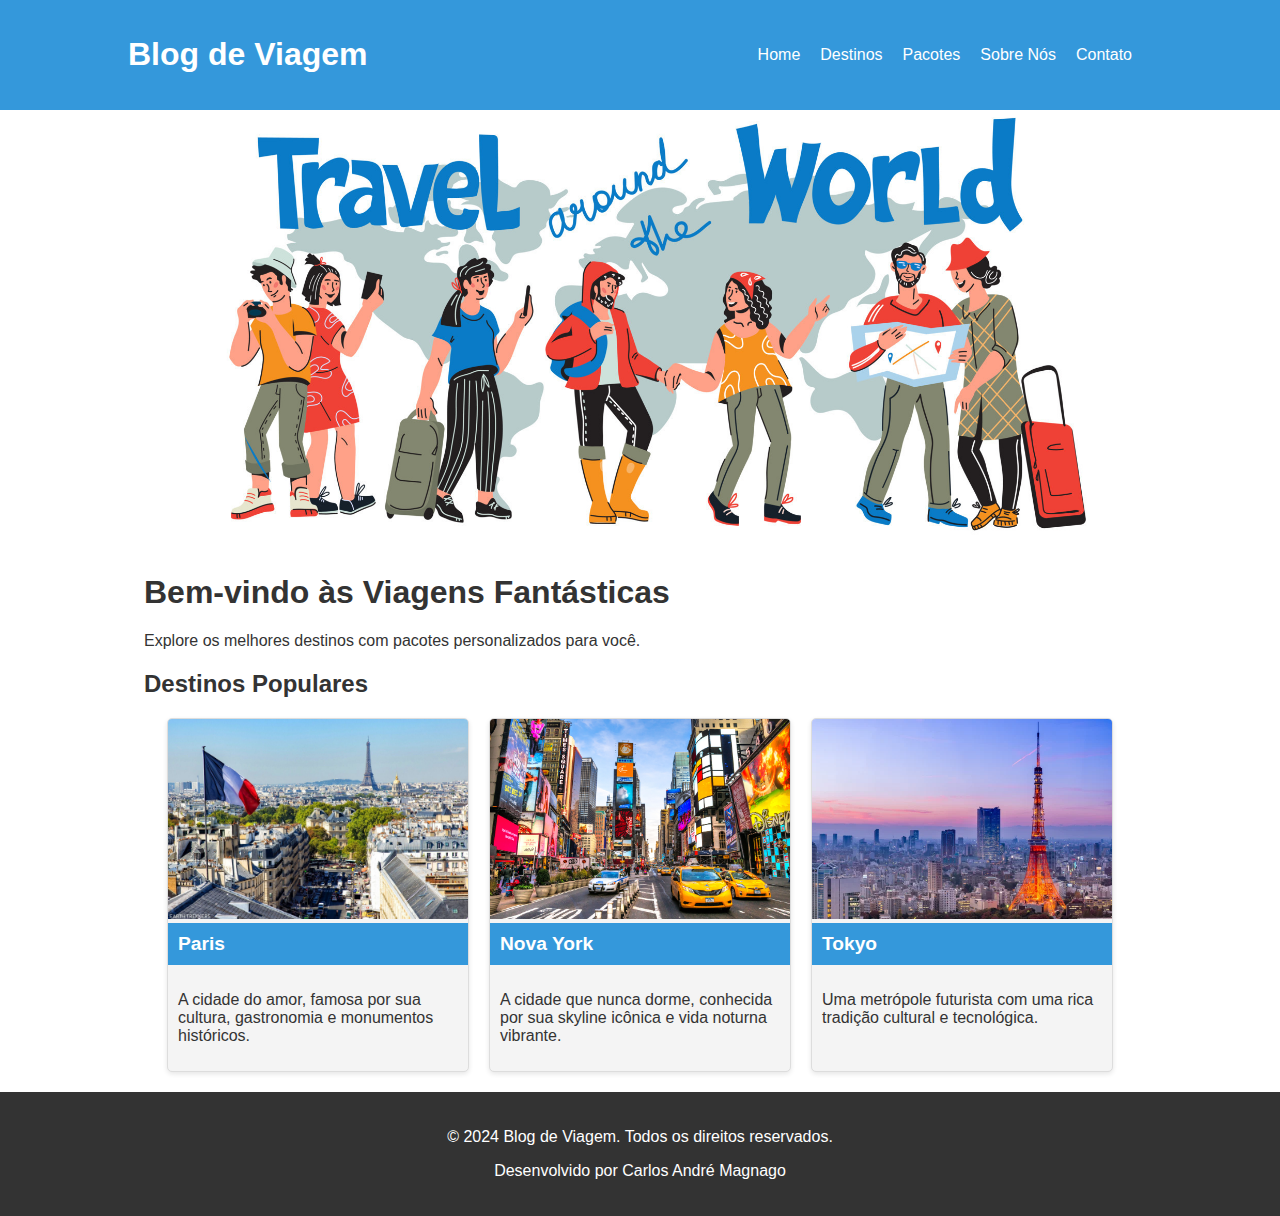
<file: novo trabalho/index.html>
<!DOCTYPE html>
<html lang="pt-BR">
<head>
    <meta charset="UTF-8">
    <meta name="viewport" content="width=device-width, initial-scale=1.0">
    <title>Home - Viagens Fantásticas</title>
    <link rel="stylesheet" href="styles.css">
</head>
<body>
    <header>
        <div class="container">
            <h1>Blog de Viagem</h1>
            <nav>
                <ul>
                    <li><a href="index.html">Home</a></li>
                    <li><a href="destinos.html">Destinos</a></li>
                    <li><a href="pacotes.html">Pacotes</a></li>
                    <li><a href="sobrenos.html">Sobre Nós</a></li>
                    <li><a href="contato.html">Contato</a></li>
                </ul>
            </nav>
        </div>
    </header>

    <main>
        <div class="container">
            <img src="banner-home.jpg" alt="Banner Home" class="banner">
            <h1>Bem-vindo às Viagens Fantásticas</h1>
            <p>Explore os melhores destinos com pacotes personalizados para você.</p>

            <h2>Destinos Populares</h2>
            <div class="cards">
                <a href="paris.html" class="card">
                    <img src="paris.jpg" alt="Paris">
                    <h3>Paris</h3>
                    <p>A cidade do amor, famosa por sua cultura, gastronomia e monumentos históricos.</p>
                </a>
                <a href="ny.html" class="card">
                    <img src="ny.jpg" alt="Nova York">
                    <h3>Nova York</h3>
                    <p>A cidade que nunca dorme, conhecida por sua skyline icônica e vida noturna vibrante.</p>
                </a>
                <a href="tokyo.html" class="card">
                    <img src="tokyo.jpg" alt="Tokyo">
                    <h3>Tokyo</h3>
                    <p>Uma metrópole futurista com uma rica tradição cultural e tecnológica.</p>
                </a>
            </div>
        </div>
    </main>
    <footer>
        <div class="container">
            <p>&copy; 2024 Blog de Viagem. Todos os direitos reservados.</p>
            <p>Desenvolvido por Carlos André Magnago</p>
        </div>
    </footer>
</body>
</html>
</file>
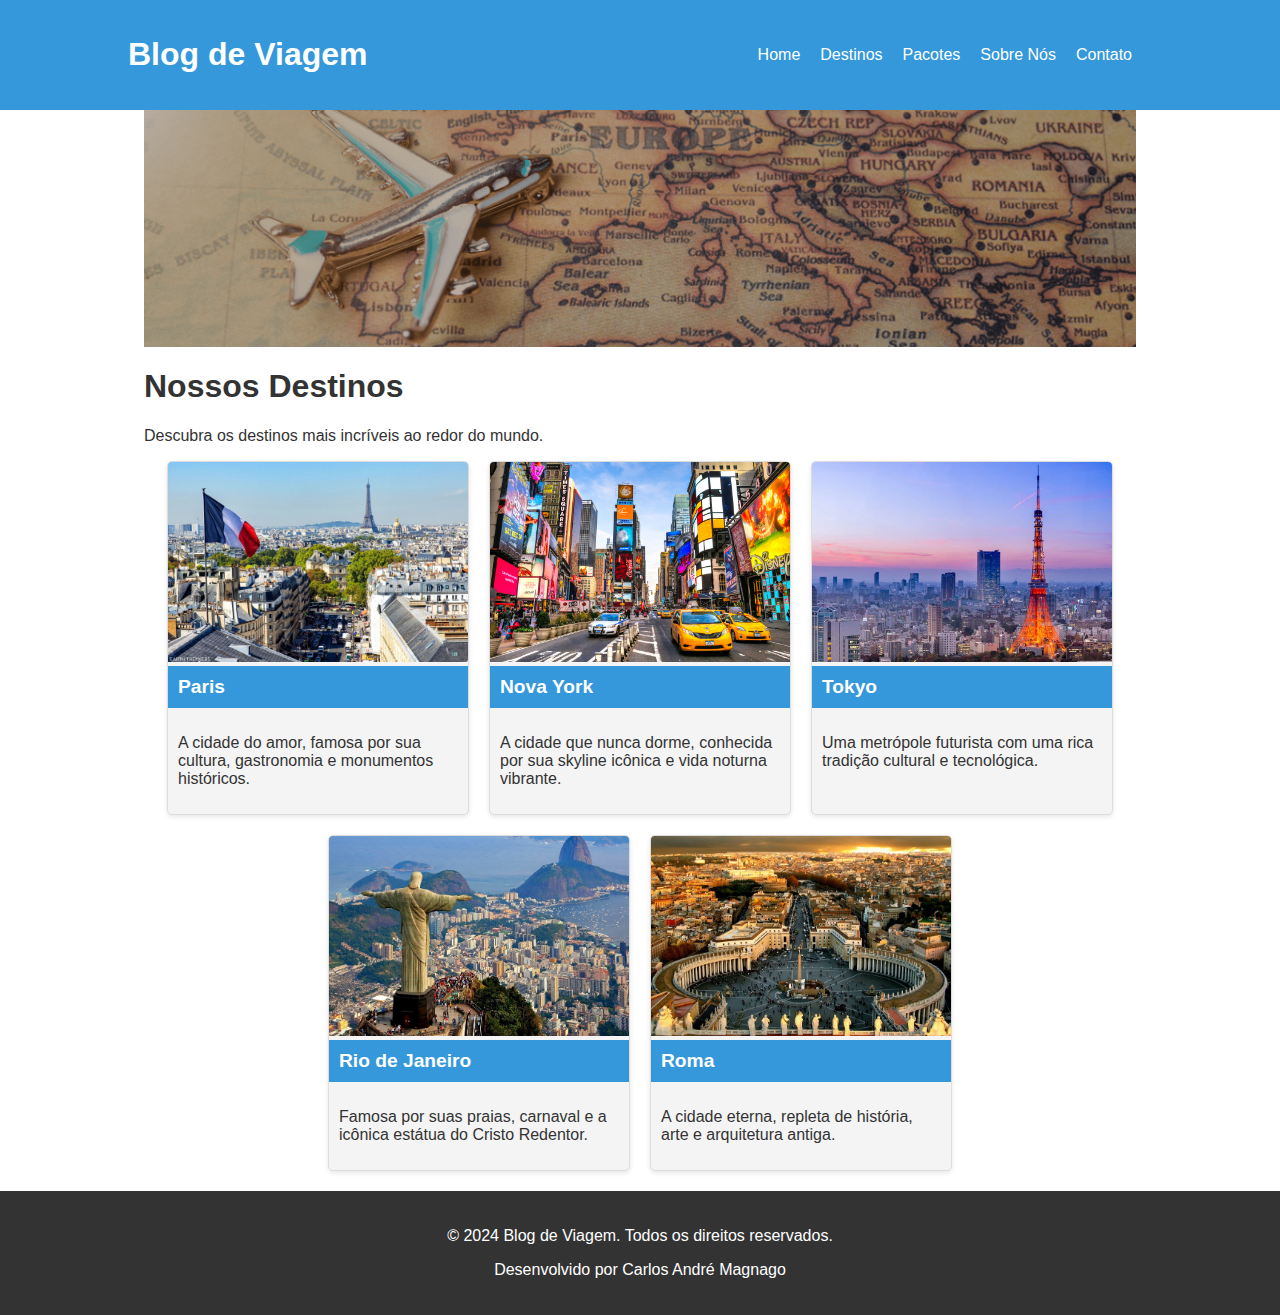
<file: novo trabalho/destinos.html>
<!DOCTYPE html>
<html lang="pt-BR">
<head>
    <meta charset="UTF-8">
    <meta name="viewport" content="width=device-width, initial-scale=1.0">
    <title>Destinos - Viagens Fantásticas</title>
    <link rel="stylesheet" href="styles.css">
</head>
<body>
    <header>
        <div class="container">
            <h1>Blog de Viagem</h1>
            <nav>
                <ul>
                    <li><a href="index.html">Home</a></li>
                    <li><a href="destinos.html">Destinos</a></li>
                    <li><a href="pacotes.html">Pacotes</a></li>
                    <li><a href="sobrenos.html">Sobre Nós</a></li>
                    <li><a href="contato.html">Contato</a></li>
                </ul>
            </nav>
        </div>
    </header>

    <main>
        <div class="container">
            <img src="banner-destinos.png" alt="Banner Destinos" class="banner">
            <h1>Nossos Destinos</h1>
            <p>Descubra os destinos mais incríveis ao redor do mundo.</p>
            <div class="cards">
                <a href="paris.html" class="card">
                    <img src="paris.jpg" alt="Paris">
                    <h3>Paris</h3>
                    <p>A cidade do amor, famosa por sua cultura, gastronomia e monumentos históricos.</p>
                </a>
                <a href="ny.html" class="card">
                    <img src="ny.jpg" alt="Nova York">
                    <h3>Nova York</h3>
                    <p>A cidade que nunca dorme, conhecida por sua skyline icônica e vida noturna vibrante.</p>
                </a>
                <a href="tokyo.html" class="card">
                    <img src="tokyo.jpg" alt="Tokyo">
                    <h3>Tokyo</h3>
                    <p>Uma metrópole futurista com uma rica tradição cultural e tecnológica.</p>
                </a>
                <a href="rio.html" class="card">
                    <img src="rio.jpg" alt="Rio de Janeiro">
                    <h3>Rio de Janeiro</h3>
                    <p>Famosa por suas praias, carnaval e a icônica estátua do Cristo Redentor.</p>
                </a>
                <a href="roma.html" class="card">
                    <img src="roma.jpg" alt="Roma">
                    <h3>Roma</h3>
                    <p>A cidade eterna, repleta de história, arte e arquitetura antiga.</p>
                </a>
            </div>
        </div>
    </main>
    <footer>
        <div class="container">
            <p>&copy; 2024 Blog de Viagem. Todos os direitos reservados.</p>
            <p>Desenvolvido por Carlos André Magnago</p>
        </div>
    </footer>
</body>
</html>
</file>
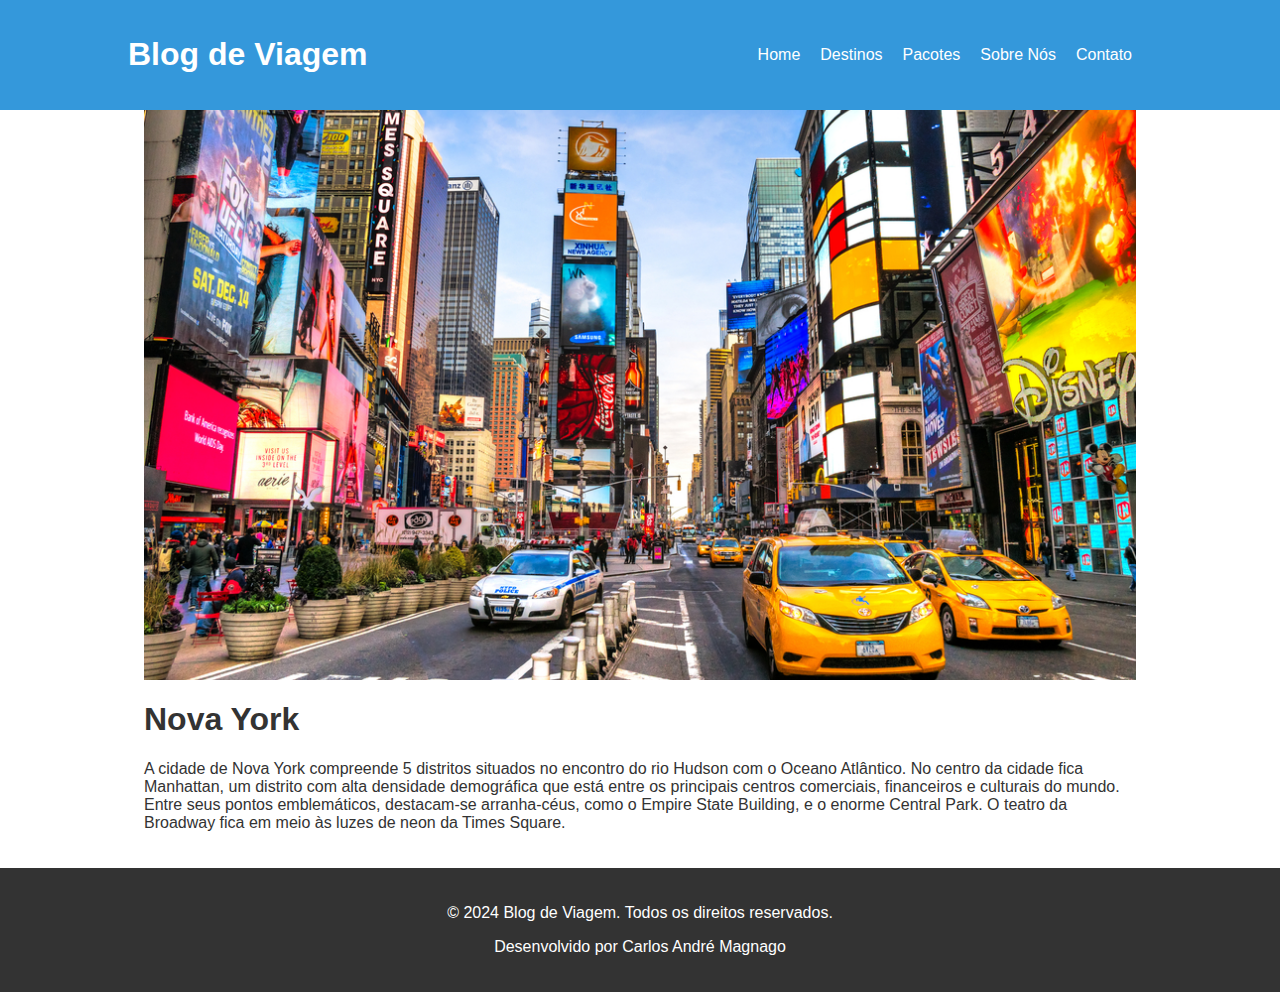
<file: novo trabalho/ny.html>
<!DOCTYPE html>
<html lang="pt-BR">
<head>
    <meta charset="UTF-8">
    <meta name="viewport" content="width=device-width, initial-scale=1.0">
    <title>Paris - Viagens Fantásticas</title>
    <link rel="stylesheet" href="styles.css">
</head>
<body>
    <header>
        <div class="container">
            <h1>Blog de Viagem</h1> 
            <nav>
                <ul>
                    <li><a href="index.html">Home</a></li>
                    <li><a href="destinos.html">Destinos</a></li>
                    <li><a href="pacotes.html">Pacotes</a></li>
                    <li><a href="sobrenos.html">Sobre Nós</a></li>
                    <li><a href="contato.html">Contato</a></li>
                </ul>
            </nav>
        </div>
    </header>

    <main>
        <div class="container">
            <img src="ny.jpg" alt="Banner Nova York" class="banner">
            <h1>Nova York</h1>
            <p>A cidade de Nova York compreende 5 distritos situados no encontro do rio Hudson com o Oceano Atlântico. No centro da cidade fica Manhattan, um distrito com alta densidade demográfica que está entre os principais centros comerciais, financeiros e culturais do mundo. Entre seus pontos emblemáticos, destacam-se arranha-céus, como o Empire State Building, e o enorme Central Park. O teatro da Broadway fica em meio às luzes de neon da Times Square.</p>
        </div>
    </main>

    <footer>
        <div class="container">
            <p>&copy; 2024 Blog de Viagem. Todos os direitos reservados.</p>
            <p>Desenvolvido por Carlos André Magnago</p>
        </div>
    </footer>
</body>
</html>
</file>
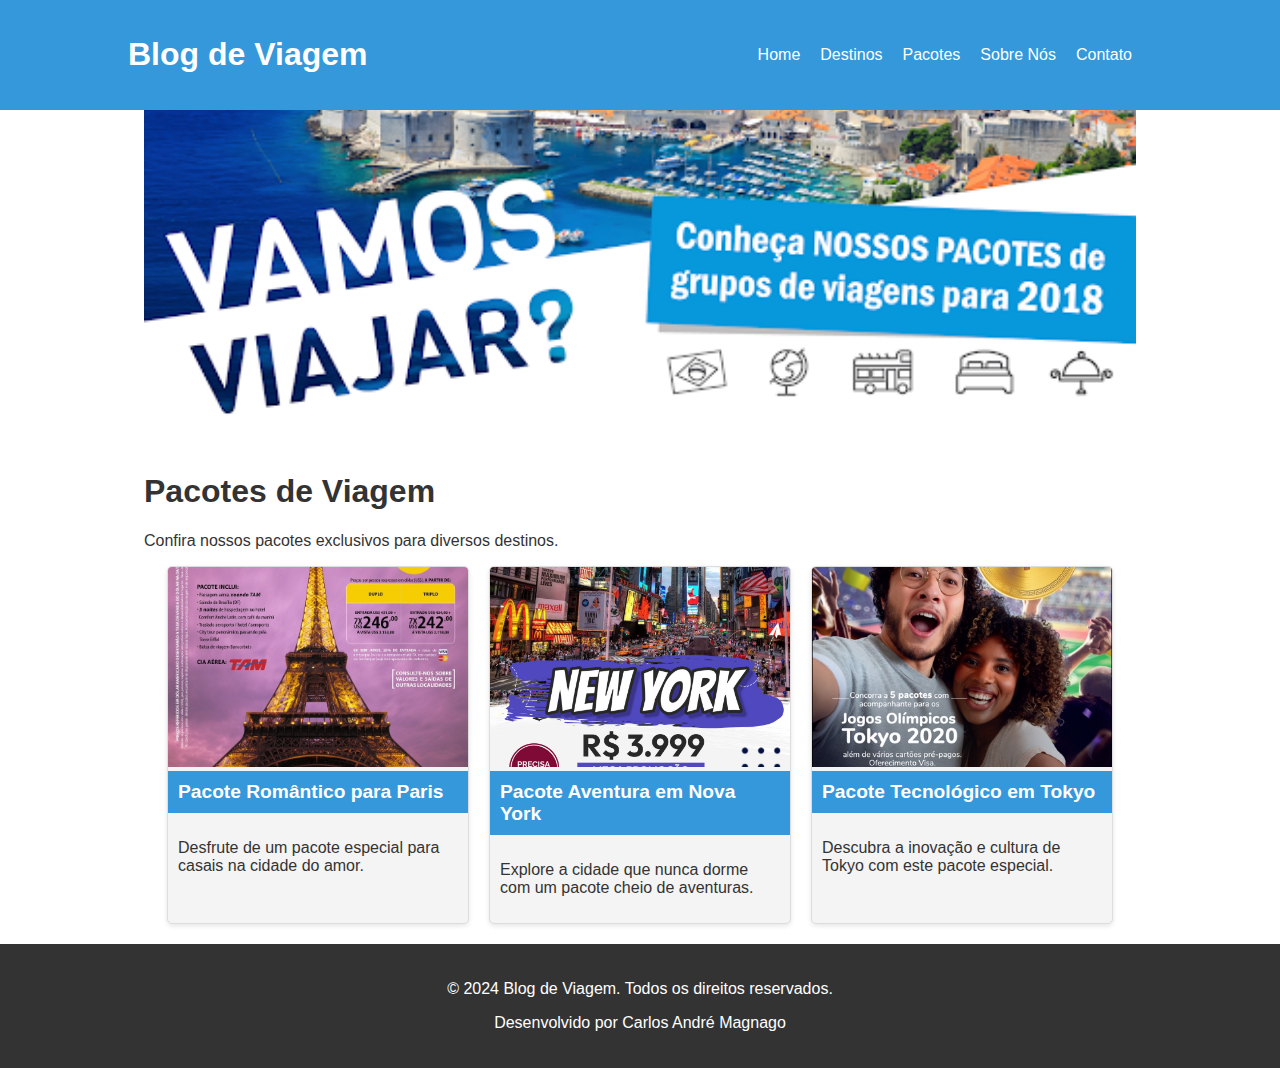
<file: novo trabalho/pacotes.html>
<!DOCTYPE html>
<html lang="pt-BR">
<head>
    <meta charset="UTF-8">
    <meta name="viewport" content="width=device-width, initial-scale=1.0">
    <title>Pacotes - Viagens Fantásticas</title>
    <link rel="stylesheet" href="styles.css">
</head>
<body>
    <header>
        <div class="container">
            <h1>Blog de Viagem</h1>
            <nav>
                <ul>
                    <li><a href="index.html">Home</a></li>
                    <li><a href="destinos.html">Destinos</a></li>
                    <li><a href="pacotes.html">Pacotes</a></li>
                    <li><a href="sobrenos.html">Sobre Nós</a></li>
                    <li><a href="contato.html">Contato</a></li>
                </ul>
            </nav>
        </div>
    </header>

    <main>
        <div class="container">
            <img src="banner-pacotes1.png" alt="Banner Pacotes" class="banner">
            <h1>Pacotes de Viagem</h1>
            <p>Confira nossos pacotes exclusivos para diversos destinos.</p>
            <div class="cards">
                <a href="paris-pacote.html" class="card">
                    <img src="paris-pacote.jpg" alt="Paris Pacote">
                    <h3>Pacote Romântico para Paris</h3>
                    <p>Desfrute de um pacote especial para casais na cidade do amor.</p>
                </a>
                <a href="ny-pacote.html" class="card">
                    <img src="ny-pacote.jpg" alt="Nova York Pacote">
                    <h3>Pacote Aventura em Nova York</h3>
                    <p>Explore a cidade que nunca dorme com um pacote cheio de aventuras.</p>
                </a>
                <a href="tokyo-pacote.html" class="card">
                    <img src="tokyo-pacote.jpg" alt="Tokyo Pacote">
                    <h3>Pacote Tecnológico em Tokyo</h3>
                    <p>Descubra a inovação e cultura de Tokyo com este pacote especial.</p>
                </a>
            </div>
        </div>
    </main>

    <footer>
        <div class="container">
            <p>&copy; 2024 Blog de Viagem. Todos os direitos reservados.</p>
            <p>Desenvolvido por Carlos André Magnago</p>
        </div>
    </footer>
</body>
</html>
</file>
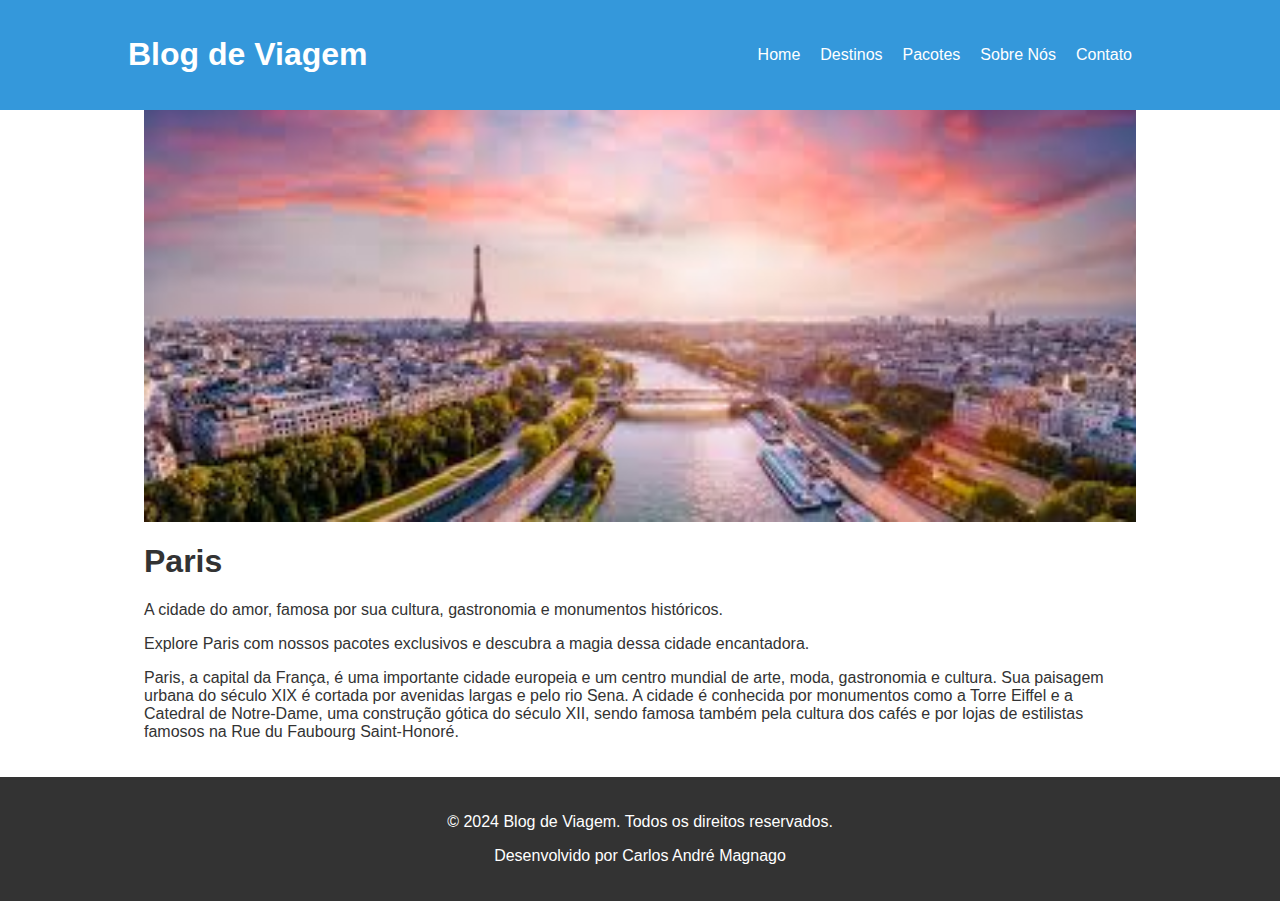
<file: novo trabalho/paris.html>
<!DOCTYPE html>
<html lang="pt-BR">
<head>
    <meta charset="UTF-8">
    <meta name="viewport" content="width=device-width, initial-scale=1.0">
    <title>Paris - Viagens Fantásticas</title>
    <link rel="stylesheet" href="styles.css">
</head>
<body>
    <header>
        <div class="container">
            <h1>Blog de Viagem</h1>
            <nav>
                <ul>
                    <li><a href="index.html">Home</a></li>
                    <li><a href="destinos.html">Destinos</a></li>
                    <li><a href="pacotes.html">Pacotes</a></li>
                    <li><a href="sobrenos.html">Sobre Nós</a></li>
                    <li><a href="contato.html">Contato</a></li>
                </ul>
            </nav>
        </div>
    </header>

    <main>
        <div class="container">
            <img src="paris-banner.jpg" alt="Banner Paris" class="banner">
            <h1>Paris</h1>
            <p>A cidade do amor, famosa por sua cultura, gastronomia e monumentos históricos.</p>
            <p>Explore Paris com nossos pacotes exclusivos e descubra a magia dessa cidade encantadora.</p>
            <p>Paris, a capital da França, é uma importante cidade europeia e um centro mundial de arte, moda, gastronomia e cultura. Sua paisagem urbana do século XIX é cortada por avenidas largas e pelo rio Sena. A cidade é conhecida por monumentos como a Torre Eiffel e a Catedral de Notre-Dame, uma construção gótica do século XII, sendo famosa também pela cultura dos cafés e por lojas de estilistas famosos na Rue du Faubourg Saint-Honoré.</p>
        </div>
    </main>

    <footer>
        <div class="container">
            <p>&copy; 2024 Blog de Viagem. Todos os direitos reservados.</p>
            <p>Desenvolvido por Carlos André Magnago</p>
        </div>
    </footer>
</body>
</html>
</file>
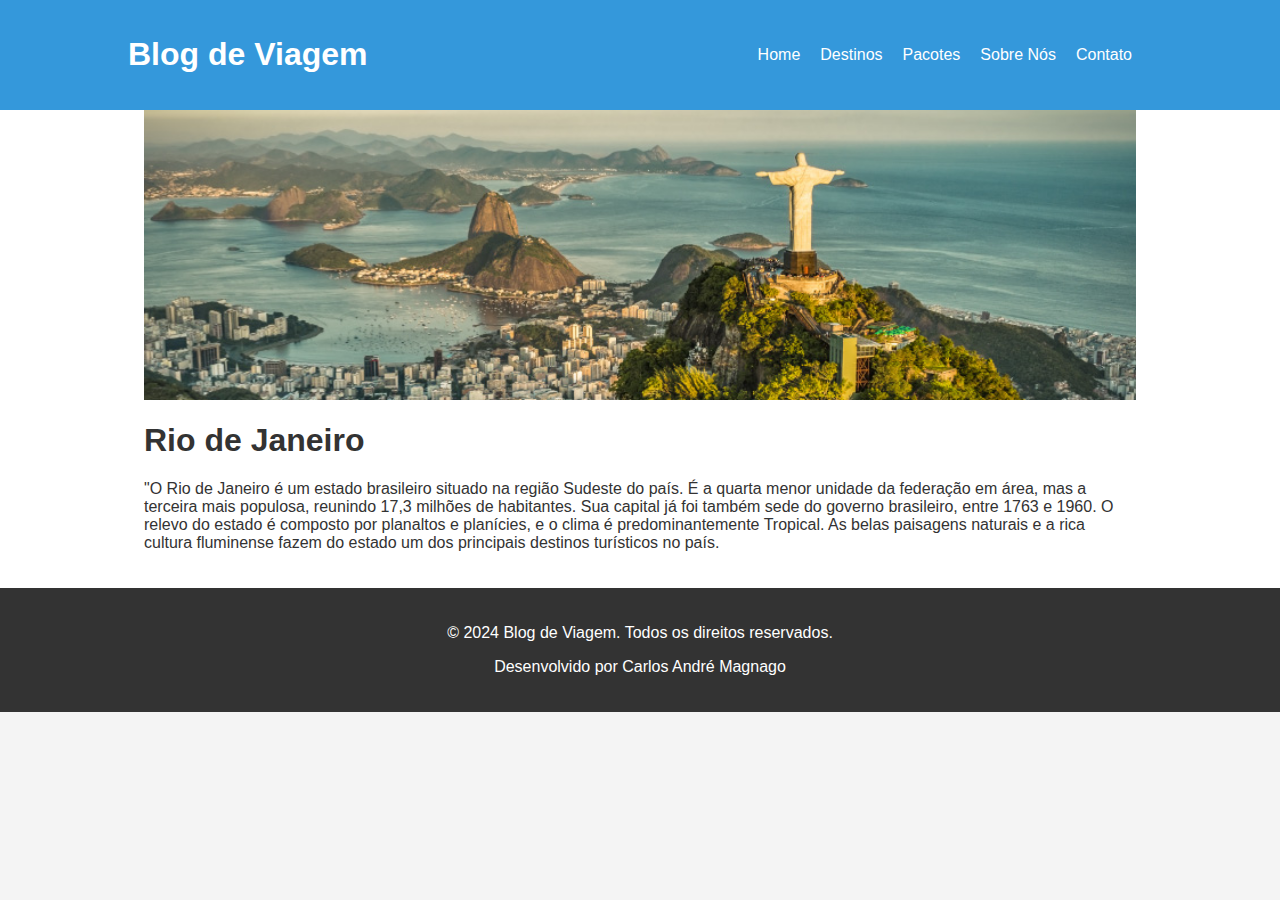
<file: novo trabalho/Rio.html>
<!DOCTYPE html>
<html lang="pt-BR">
<head>
    <meta charset="UTF-8">
    <meta name="viewport" content="width=device-width, initial-scale=1.0">
    <title>Paris - Viagens Fantásticas</title>
    <link rel="stylesheet" href="styles.css">
</head>
<body>
    <header>
        <div class="container">
            <h1>Blog de Viagem</h1>
            <nav>
                <ul>
                    <li><a href="index.html">Home</a></li>
                    <li><a href="destinos.html">Destinos</a></li>
                    <li><a href="pacotes.html">Pacotes</a></li>
                    <li><a href="sobrenos.html">Sobre Nós</a></li>
                    <li><a href="contato.html">Contato</a></li>
                </ul>
            </nav>
        </div>
    </header>

    <main>
        <div class="container">
            <img src="riodejaneiro.jpg" alt="Banner Rio de Janeiro" class="banner">
            <h1>Rio de Janeiro</h1>
            <p>"O Rio de Janeiro é um estado brasileiro situado na região Sudeste do país. É a quarta menor unidade da federação em área, mas a terceira mais populosa, reunindo 17,3 milhões de habitantes. Sua capital já foi também sede do governo brasileiro, entre 1763 e 1960.

                O relevo do estado é composto por planaltos e planícies, e o clima é predominantemente Tropical. As belas paisagens naturais e a rica cultura fluminense fazem do estado um dos principais destinos turísticos no país.</p>
        </div>
    </main>

    <footer>
        <div class="container">
            <p>&copy; 2024 Blog de Viagem. Todos os direitos reservados.</p>
            <p>Desenvolvido por Carlos André Magnago</p>
        </div>
    </footer>
</body>
</html>
</file>
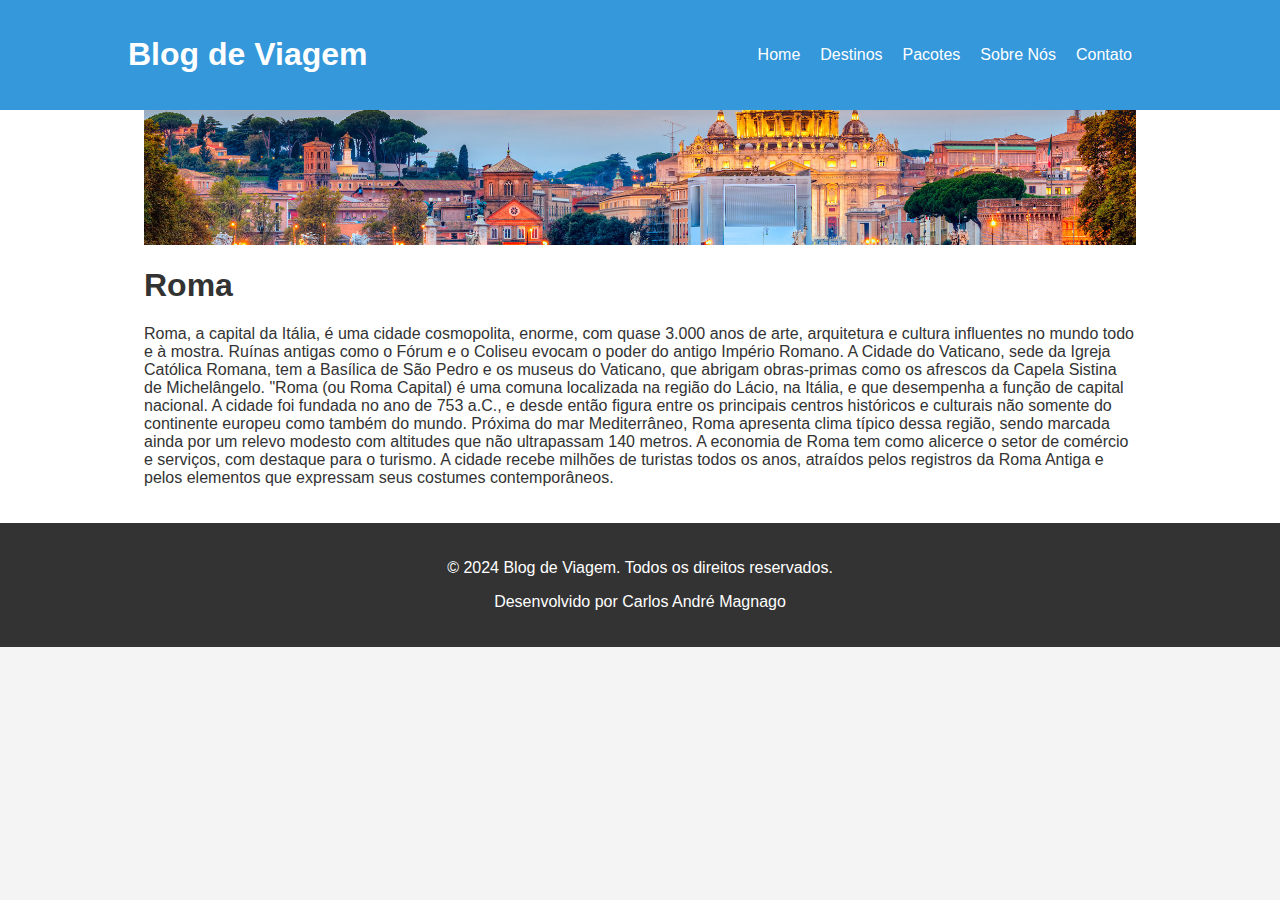
<file: novo trabalho/roma.html>
<!DOCTYPE html>
<html lang="pt-BR">
<head>
    <meta charset="UTF-8">
    <meta name="viewport" content="width=device-width, initial-scale=1.0">
    <title>Paris - Viagens Fantásticas</title>
    <link rel="stylesheet" href="styles.css">
</head>
<body>
    <header>
        <div class="container">
            <h1>Blog de Viagem</h1>
            <nav>
                <ul>
                    <li><a href="index.html">Home</a></li>
                    <li><a href="destinos.html">Destinos</a></li>
                    <li><a href="pacotes.html">Pacotes</a></li>
                    <li><a href="sobrenos.html">Sobre Nós</a></li>
                    <li><a href="contato.html">Contato</a></li>
                </ul>
            </nav>
        </div>
    </header>

    <main>
        <div class="container">
            <img src="roma1.jpg" alt="Banner Roma" class="banner">
            <h1>Roma</h1>
            <p>Roma, a capital da Itália, é uma cidade cosmopolita, enorme, com quase 3.000 anos de arte, arquitetura e cultura influentes no mundo todo e à mostra. Ruínas antigas como o Fórum e o Coliseu evocam o poder do antigo Império Romano. A Cidade do Vaticano, sede da Igreja Católica Romana, tem a Basílica de São Pedro e os museus do Vaticano, que abrigam obras-primas como os afrescos da Capela Sistina de Michelângelo. "Roma (ou Roma Capital) é uma comuna localizada na região do Lácio, na Itália, e que desempenha a função de capital nacional. A cidade foi fundada no ano de 753 a.C., e desde então figura entre os principais centros históricos e culturais não somente do continente europeu como também do mundo.

                Próxima do mar Mediterrâneo, Roma apresenta clima típico dessa região, sendo marcada ainda por um relevo modesto com altitudes que não ultrapassam 140 metros. A economia de Roma tem como alicerce o setor de comércio e serviços, com destaque para o turismo. A cidade recebe milhões de turistas todos os anos, atraídos pelos registros da Roma Antiga e pelos elementos que expressam seus costumes contemporâneos.</p>

        </div>
    </main>

    <footer>
        <div class="container">
            <p>&copy; 2024 Blog de Viagem. Todos os direitos reservados.</p>
            <p>Desenvolvido por Carlos André Magnago</p>
        </div>
    </footer>
</body>
</html>
</file>
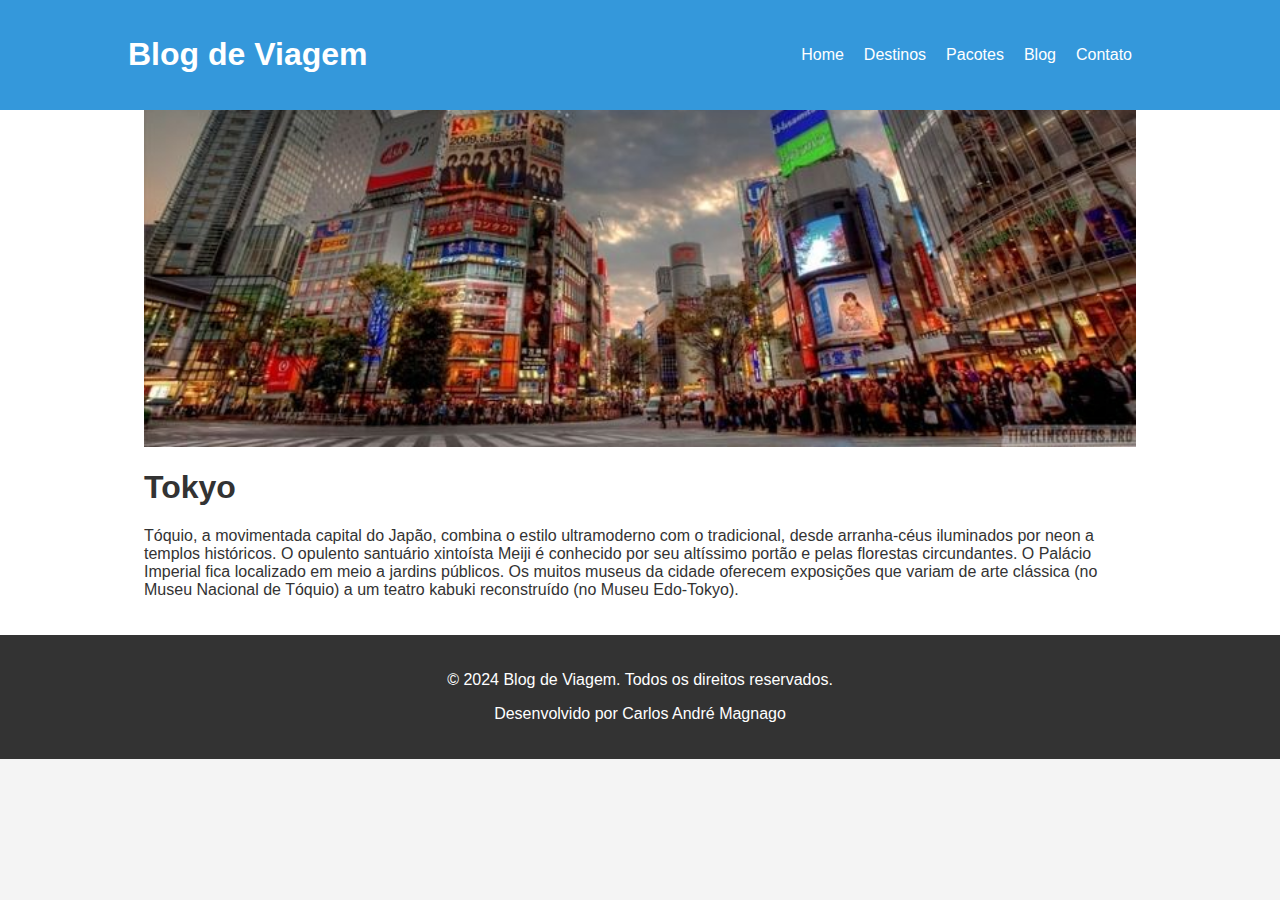
<file: novo trabalho/tokyo.html>
<!DOCTYPE html>
<html lang="pt-BR">
<head>
    <meta charset="UTF-8">
    <meta name="viewport" content="width=device-width, initial-scale=1.0">
    <title>Paris - Viagens Fantásticas</title>
    <link rel="stylesheet" href="styles.css">
</head>
<body>
    <header>
        <div class="container">
            <h1>Blog de Viagem</h1>
            <nav>
                <ul>
                    <li><a href="index.html">Home</a></li>
                    <li><a href="destinos.html">Destinos</a></li>
                    <li><a href="pacotes.html">Pacotes</a></li>
                    <li><a href="blog.html">Blog</a></li>
                    <li><a href="contato.html">Contato</a></li>
                </ul>
            </nav>
        </div>
    </header>

    <main>
        <div class="container">
            <img src="tokio.jpg" alt="Banner Tokyo" class="banner">
            <h1>Tokyo</h1>
            <p>Tóquio, a movimentada capital do Japão, combina o estilo ultramoderno com o tradicional, desde arranha-céus iluminados por neon a templos históricos. O opulento santuário xintoísta Meiji é conhecido por seu altíssimo portão e pelas florestas circundantes. O Palácio Imperial fica localizado em meio a jardins públicos. Os muitos museus da cidade oferecem exposições que variam de arte clássica (no Museu Nacional de Tóquio) a um teatro kabuki reconstruído (no Museu Edo-Tokyo).</p>
        </div>
    </main>

    <footer>
        <div class="container">
            <p>&copy; 2024 Blog de Viagem. Todos os direitos reservados.</p>
            <p>Desenvolvido por Carlos André Magnago</p>
        </div>
    </footer>
</body>
</html>
</file>
<file: novo trabalho/styles.css>
/* styles.css */
body {
    font-family: 'Helvetica Neue', Arial, sans-serif;
    margin: 0;
    padding: 0;
    background-color: #f4f4f4;
    color: #333;
}

header {
    background: #3498db;
    color: white;
    padding: 15px 0;
    text-align: center;
    position: fixed;
    width: 100%;
    top: 0;
    z-index: 1000;
}

header .container {
    display: flex;
    justify-content: space-between;
    align-items: center;
}

header nav ul {
    list-style: none;
    padding: 0;
    margin: 0;
    display: flex;
}

header nav ul li {
    margin-right: 20px;
}

header nav ul li a {
    color: white;
    text-decoration: none;
    font-size: 16px;
}

header .logo {
    height: 50px;
}

main {
    padding: 80px 20px 20px;
    background-color: white;
}

.footer-content {
    display: flex;
    justify-content: space-between;
    align-items: center;
}

footer {
    background: #333;
    color: white;
    text-align: center;
    padding: 20px 0;
}

footer ul {
    list-style: none;
    padding: 0;
    display: flex;
}

footer ul li {
    margin-right: 10px;
}

footer ul li a {
    color: white;
    text-decoration: none;
}

.container {
    width: 80%;
    margin: 0 auto;
}

.banner {
    width: 100%;
    max-height: 600px;
    object-fit: cover;
    display: block;
    margin-bottom: 20px;
}

.logo-container {
    display: flex;
    align-items: center;
}

.cards {
    display: flex;
    flex-wrap: wrap;
    gap: 20px;
    justify-content: center;
}

.card {
    background: #f4f4f4;
    border: 1px solid #ddd;
    border-radius: 5px;
    width: 300px;
    box-shadow: 0 2px 5px rgba(0,0,0,0.1);
    overflow: hidden;
    transition: transform 0.3s ease, box-shadow 0.3s ease;
    text-decoration: none;
    color: inherit;
}

.card:hover {
    transform: scale(1.05);
    box-shadow: 0 5px 15px rgba(0,0,0,0.3);
}

.card img {
    width: 100%;
    height: 200px;
    object-fit: cover;
}

.card h3 {
    padding: 10px;
    font-size: 1.2em;
    background: #3498db;
    color: white;
    margin: 0;
}

.card p {
    padding: 10px;
}

.form-container {
    background: #f4f4f4;
    padding: 20px;
    border-radius: 5px;
    box-shadow: 0 2px 5px rgba(0,0,0,0.1);
}

.form-container form {
    display: flex;
    flex-direction: column;
}

.form-container form label {
    margin-bottom: 5px;
    font-weight: bold;
}

.form-container form input,
.form-container form textarea {
    margin-bottom: 10px;
    padding: 10px;
    border: 1px solid #ddd;
    border-radius: 5px;
}

.form-container form button {
    padding: 10px;
    background: #3498db;
    color: white;
    border: none;
    border-radius: 5px;
    cursor: pointer;
    font-size: 1em;
}

.form-container form button:hover {
    background: #2980b9;
}

/* Responsividade */
@media (max-width: 768px) {
    header .container {
        flex-direction: column;
    }

    .cards {
        flex-direction: column;
        align-items: center;
    }
}
</file>
